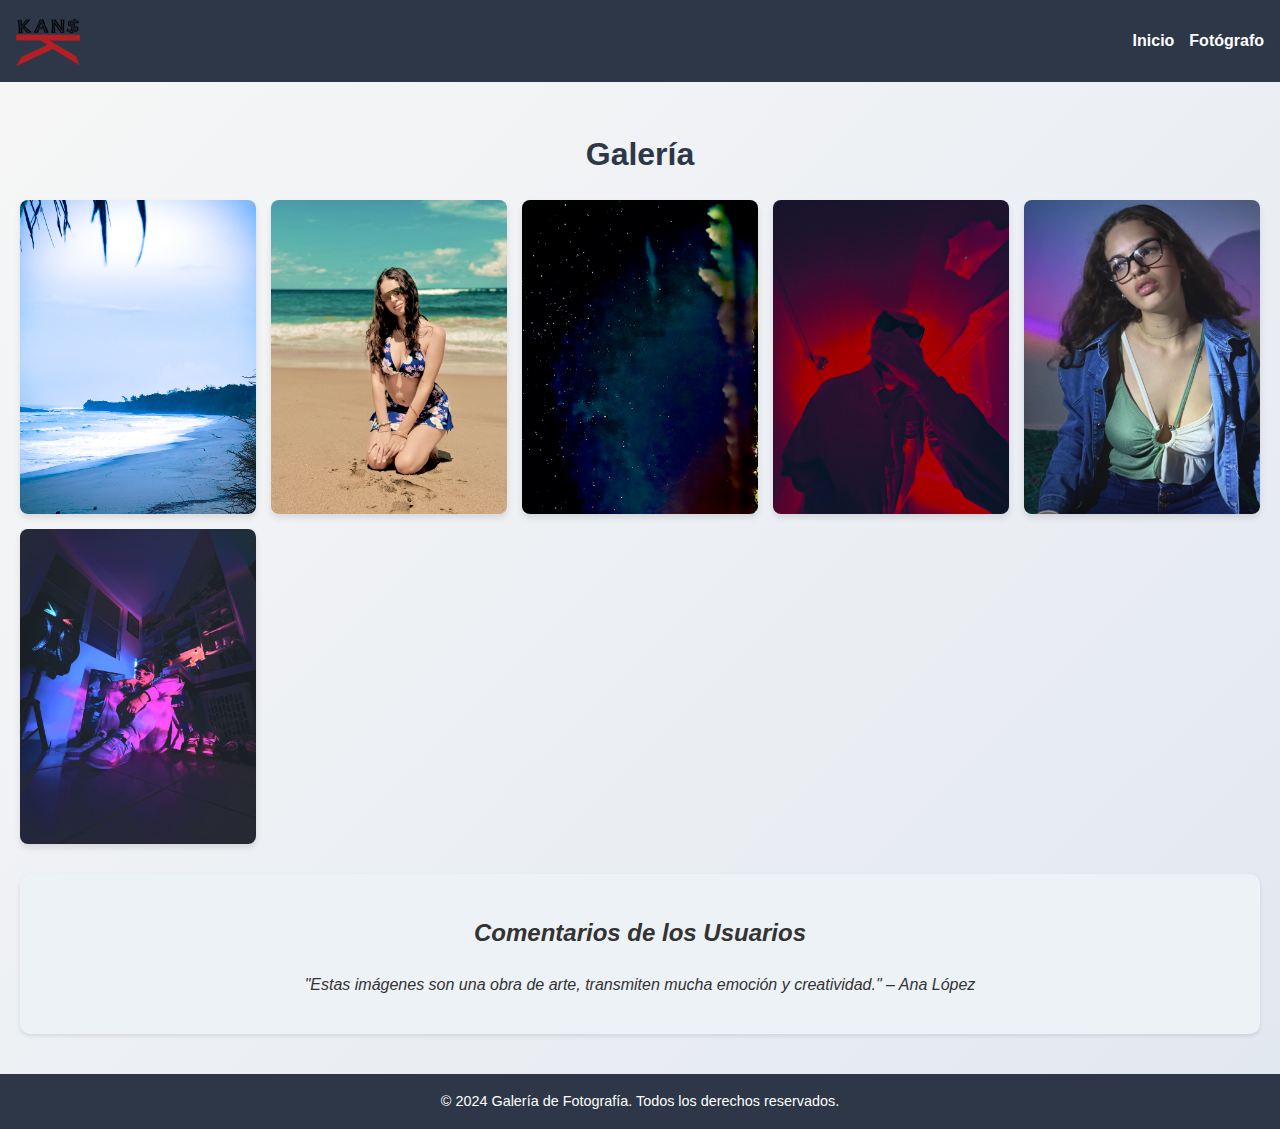
<file: index.html>
<!DOCTYPE html> 
<html lang="es"> 
    <head>
         <meta charset="UTF-8"> 
         <meta name="viewport" 
         content="width=device-width, 
         initial-scale=1.0">
         
           <link rel="stylesheet"
            href="style.css">
         </head> 
         <body>
             <header> 
                <img src="KANS TIENDA.png" 
                alt="Logo de la Compañía"
                 class="logo"> 
                 
                  <nav> <ul> <li>
                    <a href="index.html">Inicio</a>
                </li>
                 <li>
                    <a href="photographer.html">Fotógrafo</a>
                </li> 
            </ul> 
        </nav> 
    </header>
     <main>
         <section class="gallery">
             <h2>Galería</h2> 
             <div class="images-grid">
                 <img src="FOTO 1.jpg" alt="Foto 1">
                  <img src="FOTO 2.jpg" alt="Foto 2">
                   <img src="FOTO 3.jpg" alt="Foto 3">
                    <img src="FOTO 4.JPG" alt="Foto 4">
                     <img src="FOTO 5.jpg" alt="Foto 5">
                      <img src="FOTO 6.JPG" alt="Foto 6"> 
                    </div>
                 </section>
                  <section class="comments">
                         <h2>Comentarios de los Usuarios</h2>
                          <p>"Estas imágenes son una obra de arte, transmiten mucha emoción y creatividad." – Ana López</p> 
                        </section> 
                    </main> 
                    <footer>
                         <p>&copy; 2024 Galería de Fotografía. Todos los derechos reservados.</p>
                         </footer> 
                        </body>
                         </html>
</file>
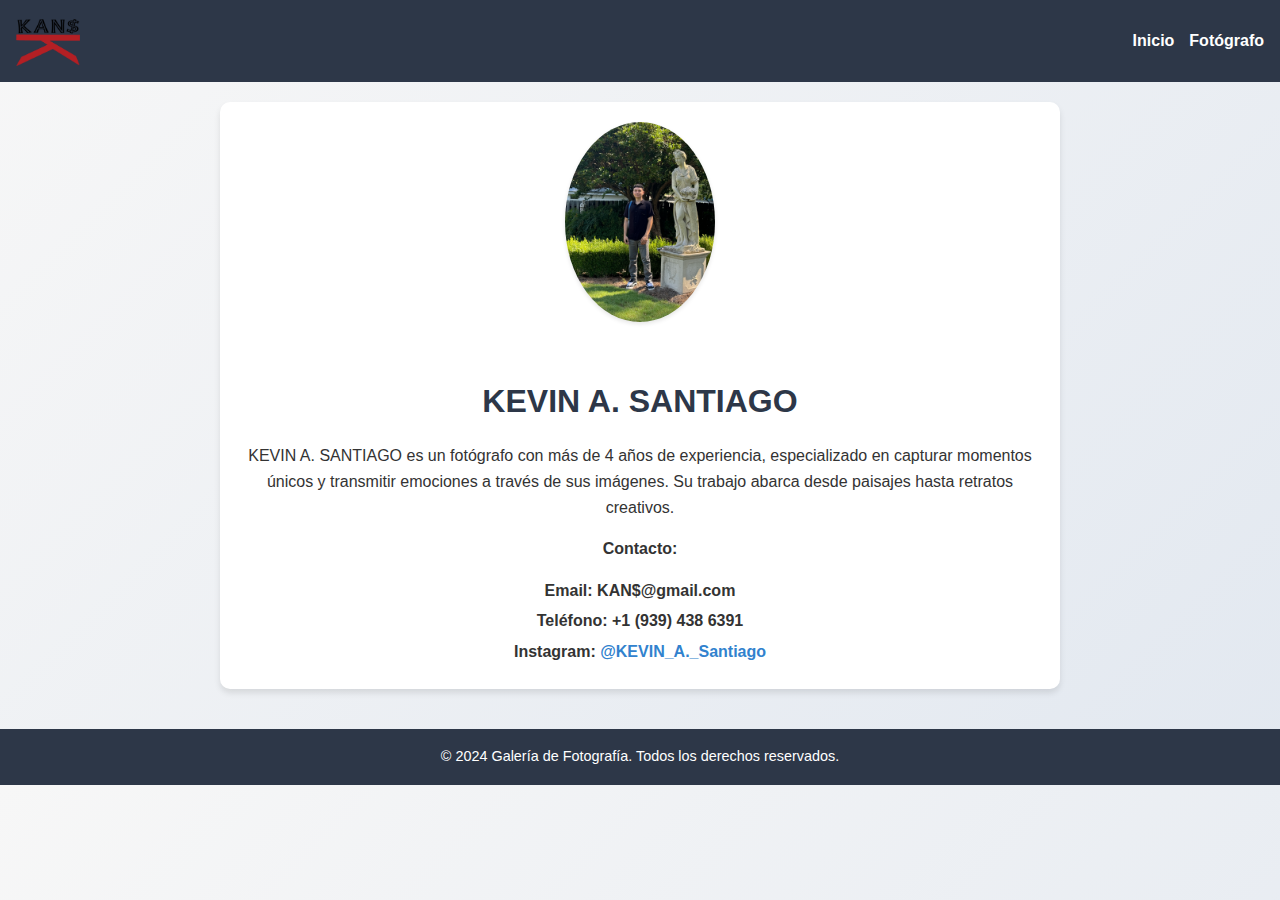
<file: photographer.html>
<!DOCTYPE html>
 <html lang="es">
     <head> 
        <meta charset="UTF-8"> 
        <meta name="viewport" 
        content="width=device-width, initial-scale=1.0"> 
        
         <link rel="stylesheet"
          href="style.css"> 
        </head> 
        <body> 
            <header>
                 <img src="KANS TIENDA.png" 
                 alt="Logo de la Compañía" 
                 class="logo"> 
                 
                 <nav> 
                    <ul>
                         <li>
                            <a href="index.html">Inicio</a>
                        </li> 
                        <li>
                            <a href="photographer.html">Fotógrafo</a>
                        </li> 
                    </ul> 
                </nav> 
            </header> 
            <main>
                 <section class="about-photographer"> 
                    <img src="FOTO 7.jpeg"
                     alt="Foto del Fotógrafo"
                      class="photographer-photo"> 
                      <h2>KEVIN A. SANTIAGO</h2>
                       <p>KEVIN A. SANTIAGO es un fotógrafo con más de 4 años de experiencia, especializado en capturar momentos únicos y transmitir emociones a través de sus imágenes. Su trabajo abarca desde paisajes hasta retratos creativos.</p> 
                       <p><strong>Contacto:</strong></p>
                        <ul>
                             <li>Email: KAN$@gmail.com </li> 
                             <li>Teléfono: +1 (939) 438 6391</li>
                              <li>Instagram: <a href="https://www.instagram.com/kevin_a._santiago/profilecard/?igsh=MWVvNWdzdXE5NzJ2Mg=="
                                 target="_blank">@KEVIN_A._Santiago</a>
                                </li> 
                            </ul> 
                        </section>
                     </main>
                      <footer>
                         <p>&copy; 2024 Galería de Fotografía. Todos los derechos reservados.</p>
                         </footer> 
                        </body>
                         </html>
</file>
<file: style.css>
/* General */ 
body { font-family: 'Arial', sans-serif; 
    margin: 0; 
    padding: 0;
     background: linear-gradient(135deg, #f7f7f7, #e2e8f0); 
     color: #333; line-height: 1.6; } 
     /* Header */ 
     header { background: #2d3748; 
        color: #fff;
         padding: 1rem;
          display: flex; 
          align-items: center;
           justify-content: space-between; }
            header .logo { height: 50px; }
             header h1 { margin: 0; font-size: 1.8rem; } 
             nav ul { list-style: none; padding: 0; margin: 0; display: flex; gap: 15px; } 
             nav ul li a { color: #fff; text-decoration: none; font-weight: bold; transition: color 0.3s; }
              nav ul li a:hover { color: #63b3ed; } 
              /* Main */
               main { padding: 20px; }
                /* Galería */
                 .gallery { margin: 20px 0; text-align: center; }
                  .gallery h2 { font-size: 2rem; color: #2d3748; margin-bottom: 20px; }
                   .images-grid { display: grid; grid-template-columns: repeat(auto-fit, minmax(200px, 1fr)); gap: 15px; } 
                   .images-grid img { width: 100%; height: auto; 
                    border-radius: 8px; box-shadow: 0 4px 6px rgba(0, 0, 0, 0.1); 
                    transition: transform 0.3s ease, box-shadow 0.3s ease; } 
                    .images-grid img:hover { transform: scale(1.05);
                         box-shadow: 0 6px 8px rgba(0, 0, 0, 0.2); } 
                         /* Comentarios */
                          .comments { margin-top: 30px; text-align: center; 
                            background: #edf2f7; padding: 20px; 
                            border-radius: 10px; box-shadow: 0 2px 4px rgba(0, 0, 0, 0.1); font-style: italic; } 
                            /* Página del Fotógrafo */
                             .about-photographer { max-width: 800px; margin: 0 auto;
                                 text-align: center; background: #fff; padding: 20px; 
                                 border-radius: 10px; box-shadow: 0 4px 6px rgba(0, 0, 0, 0.1); }
                                  .about-photographer h2 { font-size: 2rem; color: #2d3748; margin-bottom: 10px; }
                                   .photographer-photo { width: 150px; height: auto;
                                     border-radius: 50%; margin-bottom: 20px; 
                                     box-shadow: 0 2px 4px rgba(0, 0, 0, 0.1); } 
                                     .about-photographer ul { list-style: none; padding: 0; margin: 0; } 
                                     .about-photographer ul li { margin: 5px 0; font-weight: bold; } 
                                     .about-photographer ul li a { color: #3182ce; text-decoration: none; 
                                        transition: color 0.3s; } 
                                        .about-photographer ul li a:hover { color: #63b3ed; }
                                         /* Footer */ footer { background: #2d3748; color: #fff; 
                                            text-align: center; padding: 1rem; margin-top: 20px; } 
                                            footer p { margin: 0; font-size: 0.9rem; }
</file>
